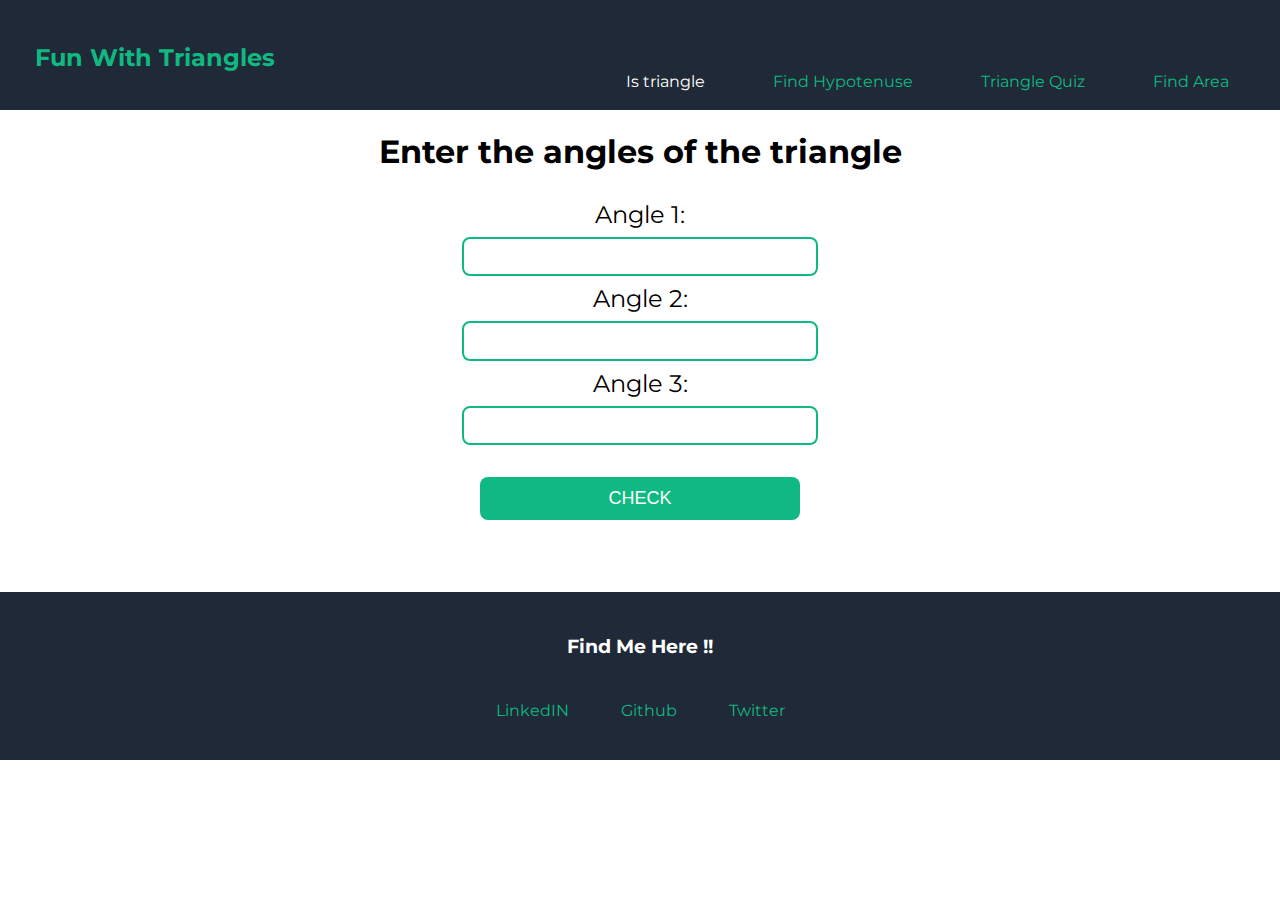
<file: index.html>
<!DOCTYPE html>
<html lang="en">
<head>
    <meta charset="UTF-8">
    <meta http-equiv="X-UA-Compatible" content="IE=edge">
    <meta name="viewport" content="width=device-width, initial-scale=1.0">
    <link rel="stylesheet" href="styles.css">
    <title>Fun with Triangles</title>
</head>
<body>

    <!--Nav Bar-->
    <nav class="nav-container">
        <div class="logo">
            <a href = "index.html"><h2>Fun With Triangles</h2></a>
        </div> 
        <ul class="nav-list">
            <li class="nav-items">
                <a href="index.html" class="nav-links active-link">Is triangle</a>
            </li>
            <li class="nav-items">
             <a href="hypotenuse.html" class="nav-links">Find Hypotenuse</a>
         </li>
         <li class="nav-items">
             <a href="quiz.html" class="nav-links">Triangle Quiz</a>
         </li>
         <li class="nav-items">
            <a href="area.html" class="nav-links">Find Area</a>
        </li>
        </ul>
     </nav>


    <div class="container-index">

        <h1 class="h1-nav">Enter the angles of the triangle</h1>

        <label for="lbl-angle-1" class="lbl-angle-common">Angle 1:</label>
        <input type="number" id="lbl-angle-1" class="lbl-angle">

        <label for="lbl-angle-2"  class="lbl-angle-common">Angle 2:</label>
        <input type="number" id="lbl-angle-2" class="lbl-angle">

        <label for="lbl-angle-3" class="lbl-angle-common">Angle 3:</label>
        <input type="number" id="lbl-angle-3" class="lbl-angle">

        <button id="btn-check">CHECK</button>

        <div id="div-output"></div>

    </div>

     <!--Footer-->
     <footer class="footer-section">
        <h3>Find Me Here !! </h3>
        <ul class="footer-list">
            <li class="footer-links">
                <a href="https://linkedin.com/in/piyushdas98">
                LinkedIN</a>
            </li>
            <li class="footer-links">
                <a href="https://github.com/coldpigli">Github</a>
            </li>
            <li class="footer-links">
                <a href="https://twitter.com/piyushdas98"> 
                    
                Twitter</a>
            </li>
        </ul>
    </footer> 

    <script src="app.js"></script>
</body>
</html>
</file>
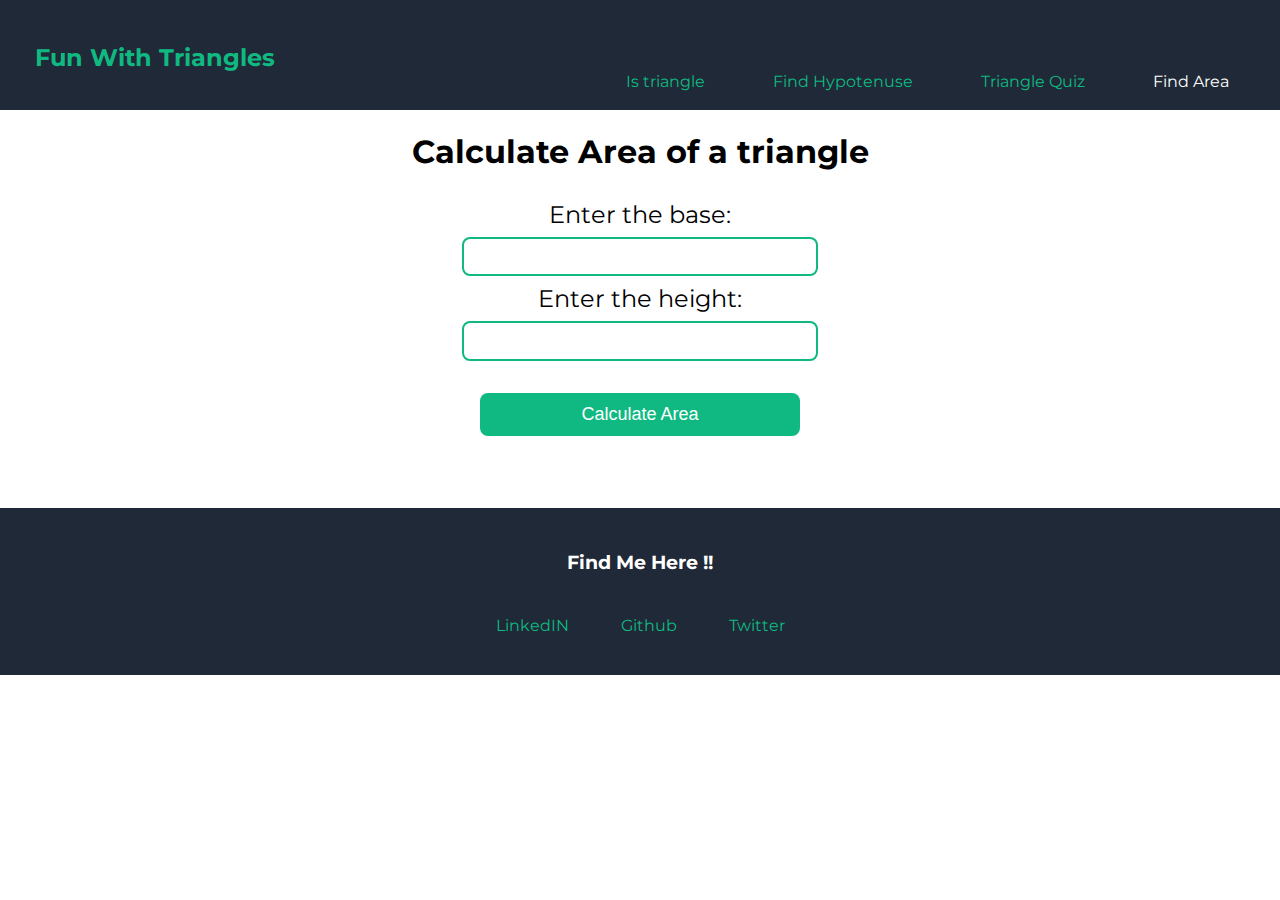
<file: area.html>
<!DOCTYPE html>
<html lang="en">
<head>
    <meta charset="UTF-8">
    <meta http-equiv="X-UA-Compatible" content="IE=edge">
    <meta name="viewport" content="width=device-width, initial-scale=1.0">
    <link rel="stylesheet" href="styles.css">
    <title>Area of triangle</title>
</head>
<body>
    <!--Nav Bar-->
    <nav class="nav-container">
        <div class="logo">
            <a href = "index.html"><h2>Fun With Triangles</h2></a>
        </div> 
        <ul class="nav-list">
            <li class="nav-items">
                <a href="index.html" class="nav-links ">Is triangle</a>
            </li>
            <li class="nav-items">
             <a href="hypotenuse.html" class="nav-links">Find Hypotenuse</a>
         </li>
         <li class="nav-items">
             <a href="quiz.html" class="nav-links">Triangle Quiz</a>
         </li>
         <li class="nav-items">
            <a href="area.html" class="nav-links active-link">Find Area</a>
        </li>
        </ul>
     </nav>
    
    <div class="container-index">
        <h1 class="h1-nav">Calculate Area of a triangle</h1>

        <label class="lbl-angle-common">Enter the base:</label>
        <input type="number" class="common-input" id="base-input">

        <label class="lbl-angle-common">Enter the height:</label>
        <input type="number" class="common-input" id="height-input">

        <button id="btn-area" class="btn-area">Calculate Area</button>
        <div id="output"></div>
    </div>

     <!--Footer-->
     <footer class="footer-section">
        <h3>Find Me Here !! </h3>
        <ul class="footer-list">
            <li class="footer-links">
                <a href="https://linkedin.com/in/piyushdas98">
                LinkedIN</a>
            </li>
            <li class="footer-links">
                <a href="https://github.com/coldpigli">Github</a>
            </li>
            <li class="footer-links">
                <a href="https://twitter.com/piyushdas98"> 
                    
                Twitter</a>
            </li>
        </ul>
    </footer>

    <script src="area.js"></script>
</body>
</html>
</file>
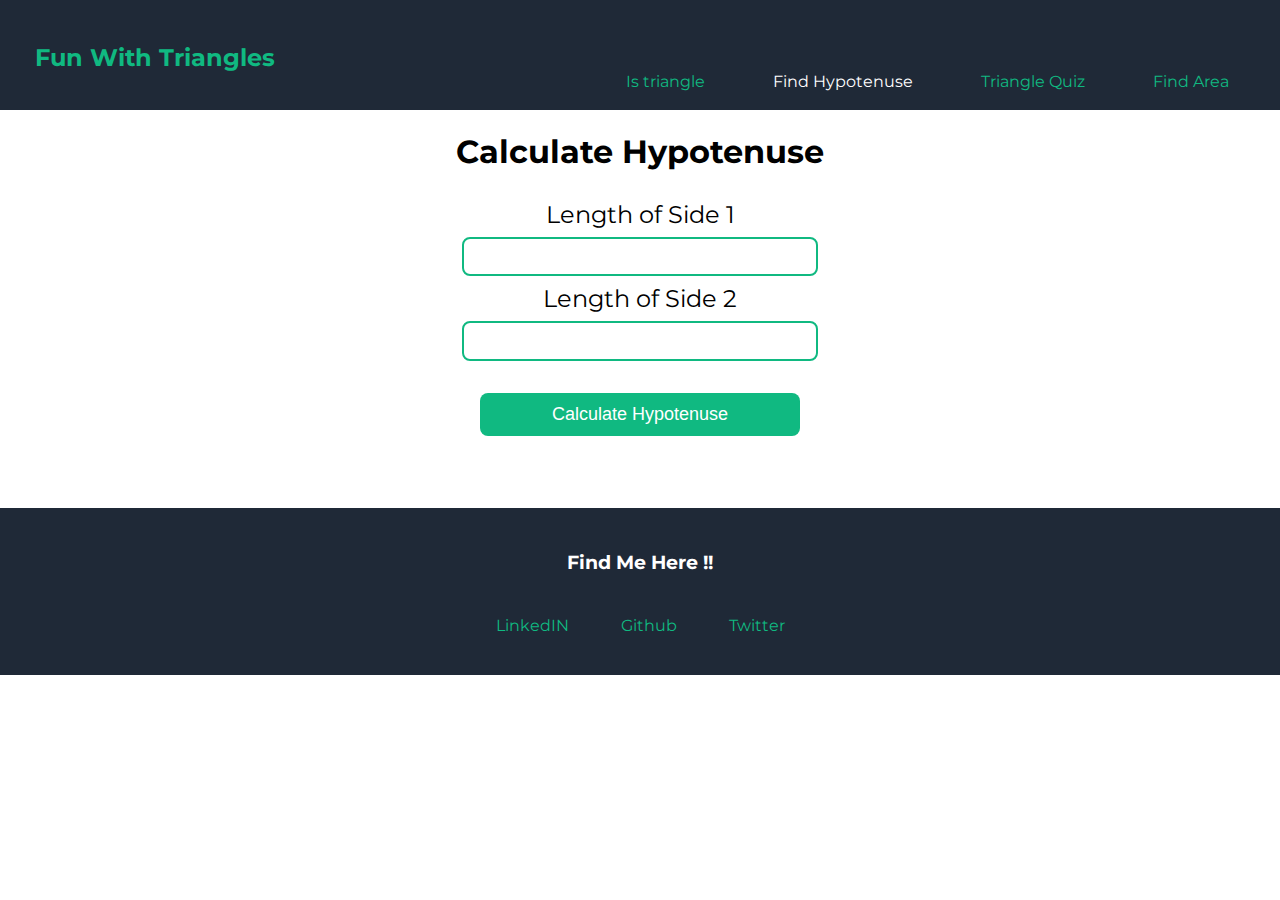
<file: hypotenuse.html>
<!DOCTYPE html>
<html lang="en">
<head>
    <meta charset="UTF-8">
    <meta http-equiv="X-UA-Compatible" content="IE=edge">
    <meta name="viewport" content="width=device-width, initial-scale=1.0">
    <link rel="stylesheet" href="styles.css">
    <title>Calculate Hypotenuse</title>
</head>
<body>

 <!--Nav Bar-->
 <nav class="nav-container">
    <div class="logo">
        <a href = "index.html"><h2>Fun With Triangles</h2></a>
    </div> 
    <ul class="nav-list">
        <li class="nav-items">
            <a href="index.html" class="nav-links">Is triangle</a>
        </li>
        <li class="nav-items">
         <a href="hypotenuse.html" class="nav-links active-link">Find Hypotenuse</a>
     </li>
     <li class="nav-items">
         <a href="quiz.html" class="nav-links">Triangle Quiz</a>
     </li>
     <li class="nav-items">
        <a href="area.html" class="nav-links">Find Area</a>
    </li>
    </ul>
 </nav>
    
    <div class="container-index">
        <h1 class="h1-nav">Calculate Hypotenuse</h1>

        <label class="lbl-angle-common">Length of Side 1</label>
        <input type="number" class="side-input">

        <label class="lbl-angle-common">Length of Side 2</label>
        <input type="number" class="side-input">

        <button id="btn-hypotenuse" class="btn-hypotenuse">Calculate Hypotenuse</button>
        <div id="output"></div>
    </div>

     <!--Footer-->
     <footer class="footer-section">
        <h3>Find Me Here !! </h3>
        <ul class="footer-list">
            <li class="footer-links">
                <a href="https://linkedin.com/in/piyushdas98">
                LinkedIN</a>
            </li>
            <li class="footer-links">
                <a href="https://github.com/coldpigli">Github</a>
            </li>
            <li class="footer-links">
                <a href="https://twitter.com/piyushdas98"> 
                    
                Twitter</a>
            </li>
        </ul>
    </footer>

    <script src="hypotenuse.js"></script>
</body>
</html>
</file>
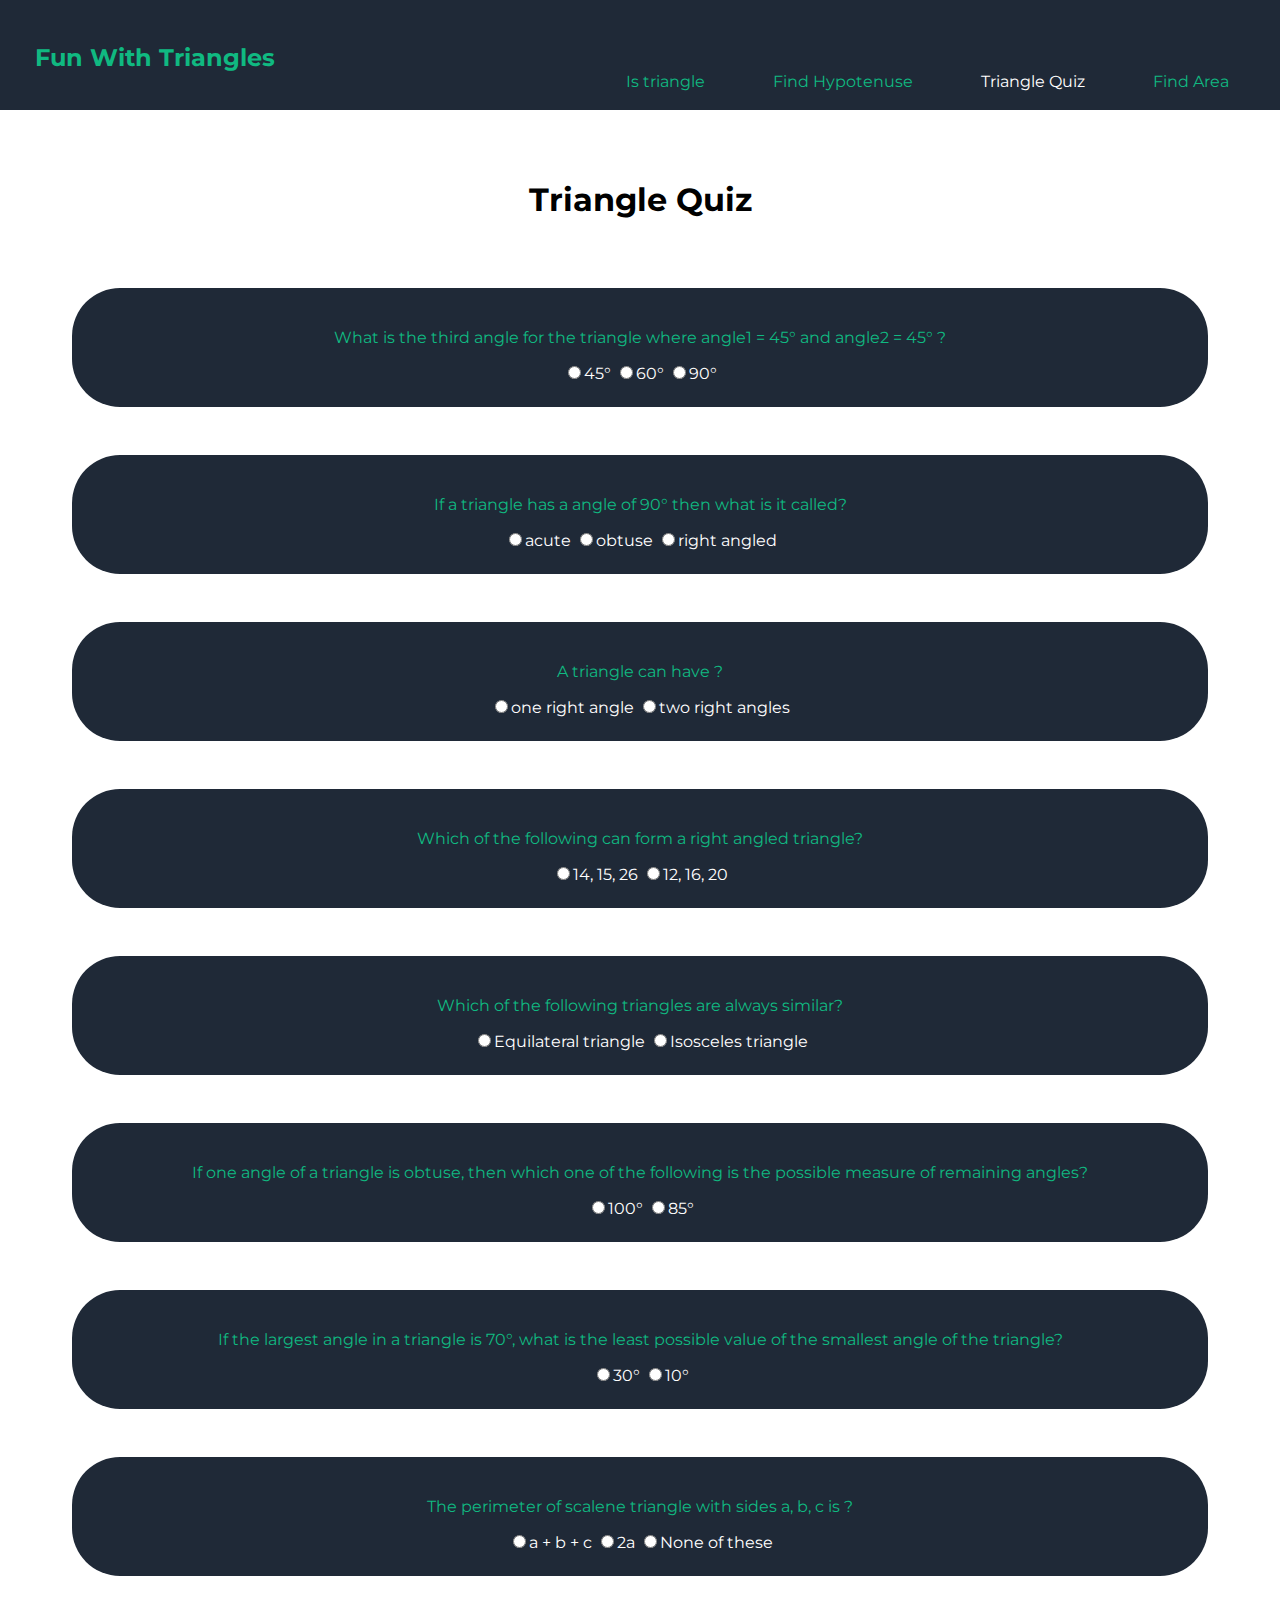
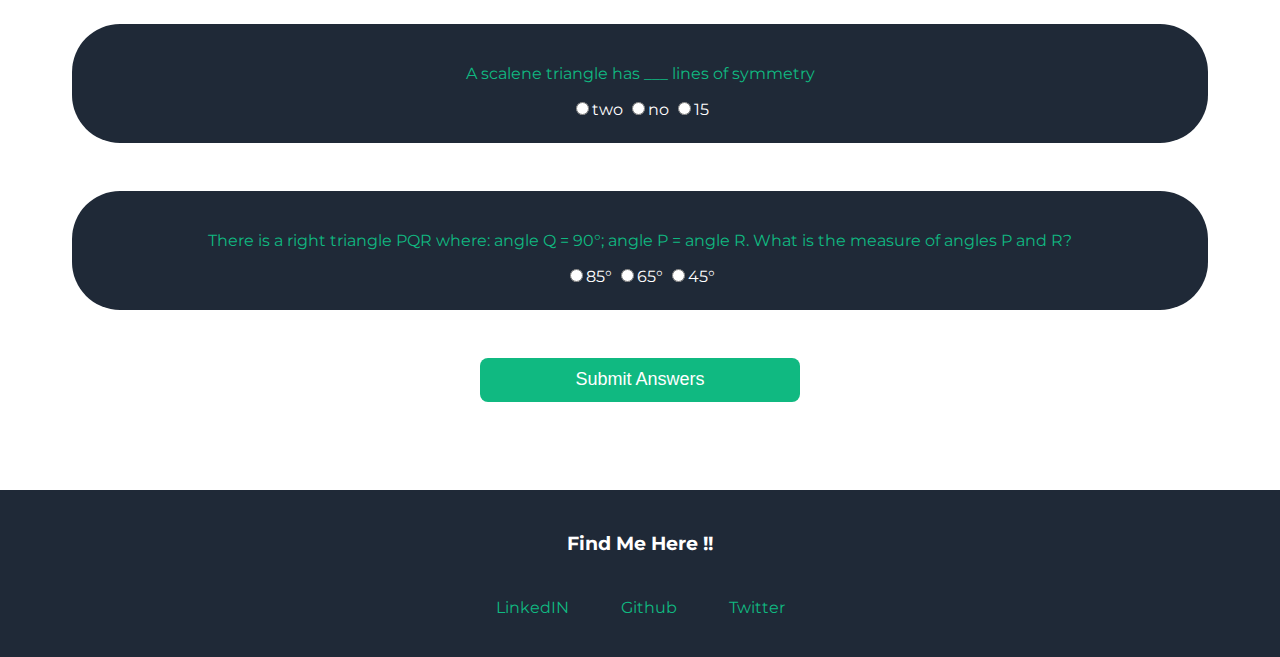
<file: quiz.html>
<!DOCTYPE html>
<html lang="en">
<head>
    <meta charset="UTF-8">
    <meta http-equiv="X-UA-Compatible" content="IE=edge">
    <meta name="viewport" content="width=device-width, initial-scale=1.0">
    <link rel="stylesheet" href="styles.css">
    <title>Triangle Quiz</title>
</head>
<body>

    <!--Nav Bar-->
    <nav class="nav-container">
        <div class="logo">
            <a href = "index.html"><h2>Fun With Triangles</h2></a>
        </div> 
        <ul class="nav-list">
            <li class="nav-items">
                <a href="index.html" class="nav-links ">Is triangle</a>
            </li>
            <li class="nav-items">
             <a href="hypotenuse.html" class="nav-links">Find Hypotenuse</a>
         </li>
         <li class="nav-items">
             <a href="quiz.html" class="nav-links active-link">Triangle Quiz</a>
         </li>
         <li class="nav-items">
            <a href="area.html" class="nav-links">Find Area</a>
        </li>
        </ul>
     </nav>

    <h1 class="h1-form">Triangle Quiz</h1>

    <form class="form-quiz">
        <div class="div-container">

            <p>What is the third angle for the triangle where angle1 = 45° and angle2 = 45° ?</p>

            <label for=""><input type="radio" name="question1" value="45°">45°</label>
            <label for=""><input type="radio" name="question1" value="60°">60°</label>
            <label for=""><input type="radio" name="question1" value="90°">90°</label>

        </div>

        <div class="div-container">

            <p>If a triangle has a angle of 90° then what is it called?</p>

            <label for=""><input type="radio" name="question2" value="acute">acute</label>
            <label for=""><input type="radio" name="question2" value="obtuse">obtuse</label>
            <label for=""><input type="radio" name="question2" value="right angled">right angled</label>

        </div>

        <div class="div-container">

            <p>A triangle can have ?</p>

            <label for=""><input type="radio" name="question3" value="one right angle">one right angle</label>
            <label for=""><input type="radio" name="question3" value="two right angles">two right angles</label>

        </div>

        <div class="div-container">

            <p>Which of the following can form a right angled triangle?</p>

            <label for=""><input type="radio" name="question4" value="14, 15, 26">14, 15, 26</label>
            <label for=""><input type="radio" name="question4" value="12, 16, 20">12, 16, 20</label>

        </div>

        <div class="div-container">

            <p>Which of the following triangles are always similar?</p>

            <label for=""><input type="radio" name="question5" value="Equilateral triangle">Equilateral triangle</label>
            <label for=""><input type="radio" name="question5" value="Isosceles triangle">Isosceles triangle</label>

        </div>

        <div class="div-container">

            <p>If one angle of a triangle is obtuse, then which one of the following is the possible measure of remaining angles?</p>

            <label for=""><input type="radio" name="question6" value="100°">100°</label>
            <label for=""><input type="radio" name="question6" value="85°">85°</label>

        </div>

        <div class="div-container">

            <p>If the largest angle in a triangle is 70°, what is the least possible value of the smallest angle of the triangle?</p>

            <label for=""><input type="radio" name="question7" value="30°">30°</label>
            <label for=""><input type="radio" name="question7" value="10°">10°</label>

        </div>

        <div class="div-container">

            <p>The perimeter of scalene triangle with sides a, b, c is ?</p>

            <label for=""><input type="radio" name="question8" value="a + b + c">a + b + c</label>
            <label for=""><input type="radio" name="question8" value="2a">2a</label>
            <label for=""><input type="radio" name="question8" value="None of these">None of these</label>

        </div>

        <div class="div-container">

            <p>A scalene triangle has ___ lines of symmetry</p>

            <label for=""><input type="radio" name="question9" value="two">two</label>
            <label for=""><input type="radio" name="question9" value="no">no</label>
            <label for=""><input type="radio" name="question9" value="15">15</label>

        </div>

        <div class="div-container">

            <p>There is a right triangle PQR where: angle Q = 90°; angle P = angle R. What is the measure of angles P and R?</p>

            <label for=""><input type="radio" name="question10" value="85°">85°</label>
            <label for=""><input type="radio" name="question10" value="65°">65°</label>
            <label for=""><input type="radio" name="question10" value="45°">45°</label>

        </div>

    </form>
    <div class="div-quiz">
        <button id="btn-submit-form">Submit Answers</button>
    </div>
    
    <div id="div-output-quiz"></div>

 <!--Footer-->
 <footer class="footer-section">
    <h3>Find Me Here !! </h3>
    <ul class="footer-list">
        <li class="footer-links">
            <a href="https://linkedin.com/in/piyushdas98">
            LinkedIN</a>
        </li>
        <li class="footer-links">
            <a href="https://github.com/coldpigli">Github</a>
        </li>
        <li class="footer-links">
            <a href="https://twitter.com/piyushdas98"> 
                
            Twitter</a>
        </li>
    </ul>
</footer>

    <script src="quiz.js"></script>
</body>
</html>
</file>
<file: styles.css>
@import url('https://fonts.googleapis.com/css2?family=Montserrat&display=swap');

:root{
    --clr-primary-color: #1F2937;
    --clr-accent-color: #10B981;
    --clr-primary-color-light: #abb0b6;
}

body{
    font-family: 'Montserrat', sans-serif;
    padding: 0%;
    margin: auto;
    
}

/*Navigation*/
.nav-container{
    background-color: var(--clr-primary-color) ;
    margin: auto;
    
    padding: 1.2rem;
    
}

.nav-container h2 {
    margin: 0%;
    color: var(--clr-accent-color);
    font-weight: bold;
    padding-top: 1.5rem;
    padding-left: 1rem;
}
.nav-container a{
    text-decoration: none;
}

.nav-list{
    list-style-type: none;
    margin: auto;
    text-align: right;
    
}

.nav-items{
    display: inline;
    padding: 0.5rem 2rem;

}



.nav-links{
    text-decoration: none;
    color: var(--clr-accent-color);
    
}

.active-link{
    color: white;
}

/*footer-section*/

.footer-section{
    background-color: var(--clr-primary-color);
    text-align: center;
    padding: 1.5rem;
}
.footer-section h3{
    color: white;
    padding-bottom: 1.5rem;
}
.footer-list{
    list-style-type: none;
    padding: 0;
    
}
.footer-links{
    display: inline;
    padding: 1.5rem;
}
.footer-links a {
    text-decoration: none;
    color: var(--clr-accent-color);
}

/*for-index-html*/
.container-index{
    text-align: center;
    padding-bottom: 3rem;
}

.container-index label{
    display: block;
  padding: 0.5rem;
  font-size: 1.5rem;
}

.container-index input{
display: block;
  padding: 1rem;
  width: 25%;
  font-size: 14px;
  outline: #fff;
  padding: 0.6rem 1rem;
  margin: auto;
  border: 2px solid var(--clr-accent-color);
  border-radius: 0.5rem;
}
.container-index button{
    background: var(--clr-accent-color);
    border: none;
    color: #fff;
    padding: 0.7rem 1rem;
    border-radius: 0.5rem;
    font-size: large;
    cursor: pointer;
    outline: #fff;
    margin: auto;
    display: block;
    margin-top: 2rem;
    width: 25%;
}

#div-output{
    font-size: 1.5rem;
    padding-top: 1.5rem;
}
#output{
    font-size: 1.5rem;
    padding-top: 1.5rem;
}

/*Triangle quiz*/
.h1-form{
    text-align: center;
    padding: 3rem;
}
.form-quiz .div-container{
    text-align: center;
    background-color: var(--clr-primary-color);
    border-radius: 3rem;
    max-width: 85%;
    margin: auto;
    margin-bottom: 3rem;
    padding: 1.5rem;
    color: white;
    
}
.div-container p {
    color: var(--clr-accent-color);

}

#btn-submit-form{
    background: var(--clr-accent-color);
    border: none;
    color: #fff;
    padding: 0.7rem 1rem;
    border-radius: 0.5rem;
    font-size: large;
    cursor: pointer;
    outline: #fff;
    margin: auto;
    display: block;
    margin-top: 2rem;
    width: 25%;
    margin-bottom: 2rem;
}

#div-output-quiz{
    font-size: 1.5rem;
    padding-top: 1.5rem;
    text-align: center;
    margin-bottom: 2rem;
}
</file>
